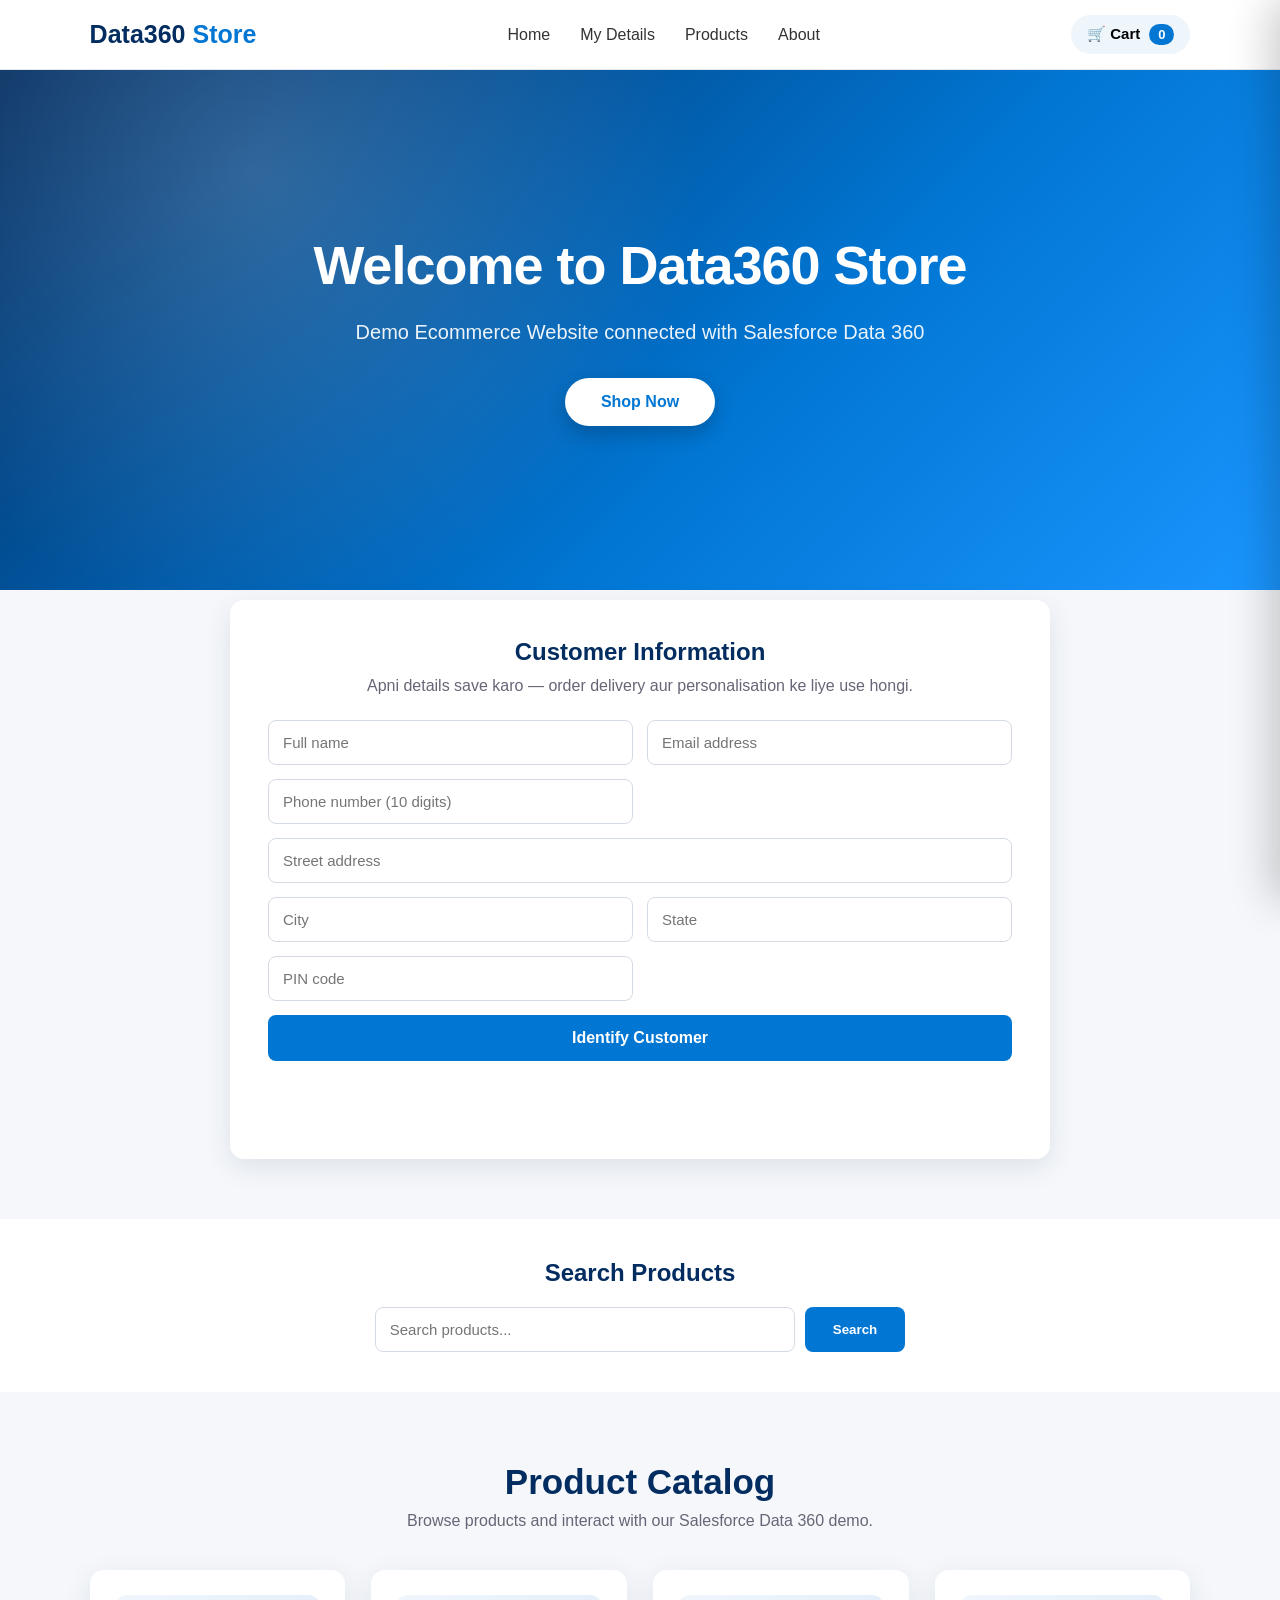
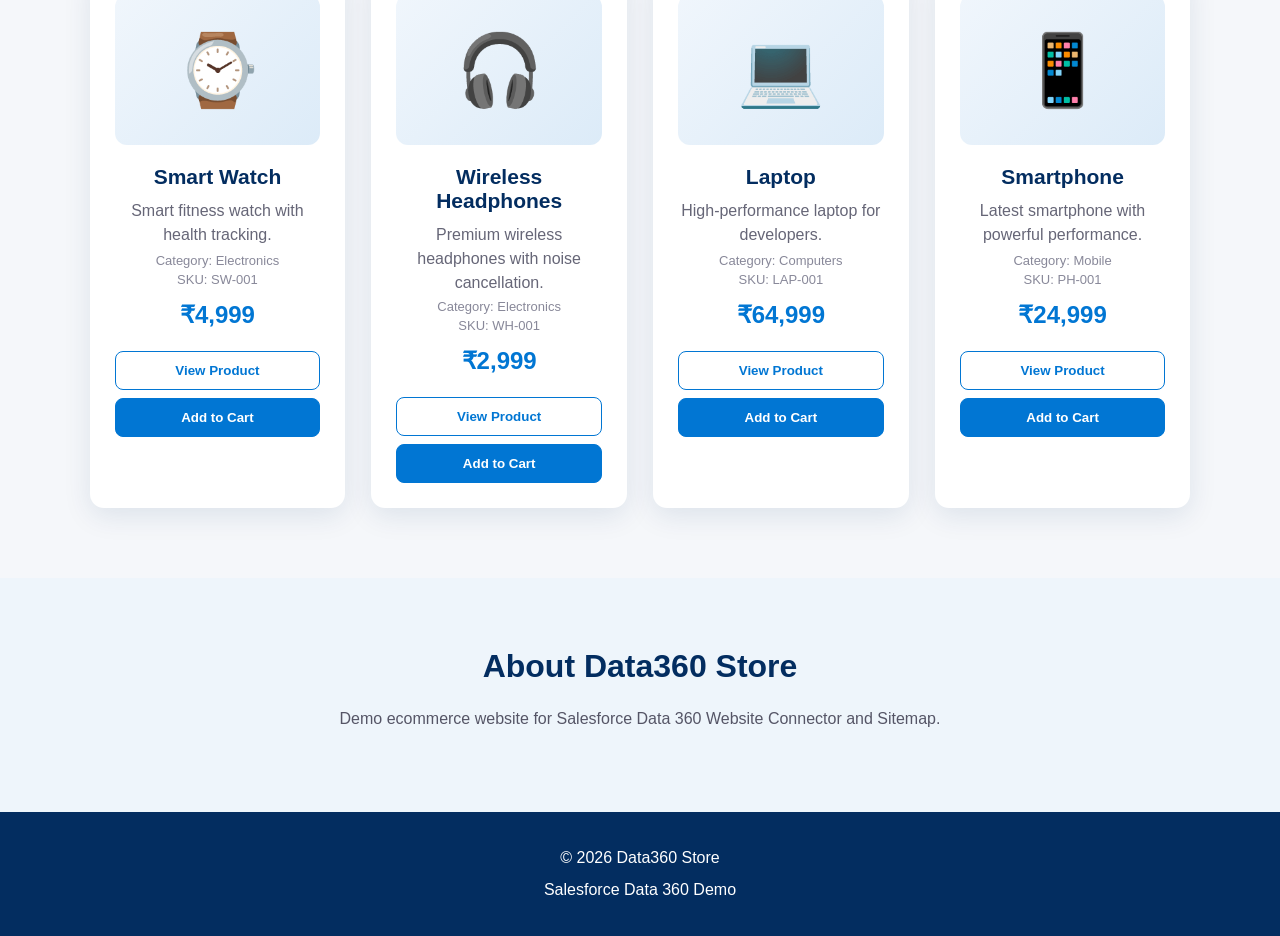
<file: index.html>
<!DOCTYPE html>
<html lang="en">
<head>
<meta charset="UTF-8">
<meta name="viewport" content="width=device-width, initial-scale=1.0">
<title>Data360 Store</title>
<link rel="stylesheet" href="style.css?v=2">
<!-- Salesforce Data 360 Web SDK -->
<script src="https://cdn.c360a.salesforce.com/beacon/c360a/40716e49-b459-4f2a-a257-9c791028a830/scripts/c360a.min.js"></script>
</head>
<body>

<!-- HEADER -->
<header class="header">
  <div class="logo">Data360 <span>Store</span></div>
  <nav class="navigation">
    <a href="#home">Home</a>
    <a href="#customer">My Details</a>
    <a href="#products">Products</a>
    <a href="#about">About</a>
  </nav>
  <button type="button" class="cart-display" id="cartBtn">🛒 Cart <span id="cartCount">0</span></button>
</header>

<!-- HOME -->
<section id="home" class="hero">
  <div class="hero-content">
    <h1>Welcome to Data360 Store</h1>
    <p>Demo Ecommerce Website connected with Salesforce Data 360</p>
    <a href="#products" class="hero-button">Shop Now</a>
  </div>
</section>

<!-- CUSTOMER DETAILS -->
<section class="customer-section" id="customer">
  <div class="customer-box">
    <h2>Customer Information</h2>
    <p class="muted">Apni details save karo — order delivery aur personalisation ke liye use hongi.</p>
    <div class="customer-form">
      <input type="text" id="customerName" placeholder="Full name" autocomplete="name">
      <input type="email" id="customerEmail" placeholder="Email address" autocomplete="email">
      <input type="tel" id="customerPhone" placeholder="Phone number (10 digits)" autocomplete="tel">
      <input type="text" id="customerAddress" class="full" placeholder="Street address" autocomplete="street-address">
      <input type="text" id="customerCity" placeholder="City" autocomplete="address-level2">
      <input type="text" id="customerState" placeholder="State" autocomplete="address-level1">
      <input type="text" id="customerPincode" placeholder="PIN code" autocomplete="postal-code" inputmode="numeric">
      <button type="button" id="identifyCustomerBtn" class="full">Identify Customer</button>
    </div>
    <p id="customerMessage"></p>
  </div>
</section>

<!-- SEARCH -->
<section class="search-section">
  <h2>Search Products</h2>
  <div class="search-box">
    <input type="search" id="searchInput" placeholder="Search products...">
    <button type="button" id="searchButton">Search</button>
  </div>
</section>

<!-- PRODUCT CATALOG -->
<section id="products" class="products-section">
  <h2>Product Catalog</h2>
  <p class="section-description">Browse products and interact with our Salesforce Data 360 demo.</p>

  <div id="productsContainer" class="products-container">

    <article class="product-card" data-catalog-id="CAT001" data-product-id="P001" data-product-sku="SW-001" data-product-name="Smart Watch" data-product-price="4999" data-product-category="Electronics" data-product-brand="Data360" data-product-currency="INR">
      <div class="product-image">⌚</div>
      <h3>Smart Watch</h3>
      <p class="product-description">Smart fitness watch with health tracking.</p>
      <p class="product-category">Category: Electronics</p>
      <p class="product-sku">SKU: SW-001</p>
      <p class="price">₹4,999</p>
      <button type="button" class="view-product-btn">View Product</button>
      <button type="button" class="cart-button">Add to Cart</button>
    </article>

    <article class="product-card" data-catalog-id="CAT001" data-product-id="P002" data-product-sku="WH-001" data-product-name="Wireless Headphones" data-product-price="2999" data-product-category="Electronics" data-product-brand="Data360" data-product-currency="INR">
      <div class="product-image">🎧</div>
      <h3>Wireless Headphones</h3>
      <p class="product-description">Premium wireless headphones with noise cancellation.</p>
      <p class="product-category">Category: Electronics</p>
      <p class="product-sku">SKU: WH-001</p>
      <p class="price">₹2,999</p>
      <button type="button" class="view-product-btn">View Product</button>
      <button type="button" class="cart-button">Add to Cart</button>
    </article>

    <article class="product-card" data-catalog-id="CAT002" data-product-id="P003" data-product-sku="LAP-001" data-product-name="Laptop" data-product-price="64999" data-product-category="Computers" data-product-brand="Data360" data-product-currency="INR">
      <div class="product-image">💻</div>
      <h3>Laptop</h3>
      <p class="product-description">High-performance laptop for developers.</p>
      <p class="product-category">Category: Computers</p>
      <p class="product-sku">SKU: LAP-001</p>
      <p class="price">₹64,999</p>
      <button type="button" class="view-product-btn">View Product</button>
      <button type="button" class="cart-button">Add to Cart</button>
    </article>

    <article class="product-card" data-catalog-id="CAT003" data-product-id="P004" data-product-sku="PH-001" data-product-name="Smartphone" data-product-price="24999" data-product-category="Mobile" data-product-brand="Data360" data-product-currency="INR">
      <div class="product-image">📱</div>
      <h3>Smartphone</h3>
      <p class="product-description">Latest smartphone with powerful performance.</p>
      <p class="product-category">Category: Mobile</p>
      <p class="product-sku">SKU: PH-001</p>
      <p class="price">₹24,999</p>
      <button type="button" class="view-product-btn">View Product</button>
      <button type="button" class="cart-button">Add to Cart</button>
    </article>

  </div>
  <p id="noResults" class="no-results" hidden>Koi product nahi mila 😕</p>
</section>

<!-- ABOUT -->
<section id="about" class="about">
  <h2>About Data360 Store</h2>
  <p>Demo ecommerce website for Salesforce Data 360 Website Connector and Sitemap.</p>
</section>

<!-- FOOTER -->
<footer>
  <p>© 2026 Data360 Store</p>
  <p>Salesforce Data 360 Demo</p>
</footer>

<!-- CART DRAWER -->
<div class="overlay" id="overlay" hidden></div>
<aside class="drawer" id="cartDrawer" aria-hidden="true">
  <div class="drawer-head">
    <h3>Your Cart</h3>
    <button type="button" class="icon-btn" id="closeCart" aria-label="Close cart">✕</button>
  </div>
  <div class="drawer-body" id="cartItems"></div>
  <div class="drawer-foot">
    <div class="row total"><span>Total</span><strong id="cartTotal">₹0</strong></div>
    <button type="button" class="primary-btn" id="checkoutBtn">Proceed to Checkout</button>
  </div>
</aside>

<!-- CHECKOUT MODAL -->
<div class="modal" id="checkoutModal" hidden>
  <div class="modal-box">
    <h3>Confirm Your Order</h3>
    <div id="checkoutSummary"></div>
    <div class="ship">
      <h4>Delivery Details</h4>
      <div id="checkoutCustomer"></div>
    </div>
    <div class="modal-actions">
      <button type="button" class="ghost-btn" id="cancelCheckout">Cancel</button>
      <button type="button" class="primary-btn" id="placeOrderBtn">Place Order</button>
    </div>
  </div>
</div>

<!-- SUCCESS MODAL -->
<div class="modal" id="successModal" hidden>
  <div class="modal-box success">
    <div class="tick">✓</div>
    <h3>Order Placed Successfully!</h3>
    <p class="muted">Thank you for shopping with Data360 Store.</p>
    <div class="order-id" id="orderIdText"></div>
    <div id="successDetails"></div>
    <button type="button" class="primary-btn" id="continueBtn">Continue Shopping</button>
  </div>
</div>

<div class="toast" id="toast"></div>

<script src="script.js?v=2"></script>
<script src="sitemap.js?v=2"></script>
</body>
</html>
</file>
<file: style.css>
:root{--blue:#0176d3;--dark:#032d60;--light:#eef5fb;--green:#2e844a;--red:#ba0517;--radius:14px;--shadow:0 8px 28px rgba(3,45,96,.10)}
*{margin:0;padding:0;box-sizing:border-box}
html{scroll-behavior:smooth;scroll-padding-top:80px}
body{font-family:"Segoe UI",Arial,Helvetica,sans-serif;background:#f5f7fa;color:#222}
button{font-family:inherit}
.muted{color:#667;line-height:1.5}

/* HEADER */
.header{height:70px;padding:0 7%;display:flex;align-items:center;justify-content:space-between;background:rgba(255,255,255,.92);backdrop-filter:blur(10px);border-bottom:1px solid #e3e8ef;position:sticky;top:0;z-index:1000}
.logo{font-size:25px;font-weight:800;color:var(--dark)}
.logo span{color:var(--blue)}
.navigation{display:flex;gap:30px}
.navigation a{text-decoration:none;color:#333;font-weight:500;transition:.2s}
.navigation a:hover{color:var(--blue)}
.cart-display{border:none;background:var(--light);padding:9px 16px;border-radius:30px;font-weight:700;cursor:pointer;font-size:15px;transition:.2s}
.cart-display:hover{background:#dcebf8}
#cartCount{display:inline-block;min-width:25px;padding:3px 8px;margin-left:5px;background:var(--blue);color:#fff;border-radius:20px;text-align:center;font-size:13px}
#cartCount.bump{animation:bump .35s}
@keyframes bump{50%{transform:scale(1.4)}}

/* HERO */
.hero{min-height:520px;display:flex;align-items:center;justify-content:center;text-align:center;color:#fff;padding:40px 20px;background:radial-gradient(circle at 20% 20%,rgba(255,255,255,.18),transparent 40%),linear-gradient(135deg,#032d60,#0176d3 60%,#1b96ff)}
.hero-content{max-width:750px}
.hero h1{font-size:54px;margin-bottom:20px;letter-spacing:-1px}
.hero p{font-size:20px;line-height:1.6;margin-bottom:30px;opacity:.92}
.hero-button{display:inline-block;padding:15px 36px;background:#fff;color:var(--blue);text-decoration:none;border-radius:40px;font-weight:700;box-shadow:0 8px 20px rgba(0,0,0,.2);transition:.25s}
.hero-button:hover{transform:translateY(-3px)}

/* CUSTOMER */
.customer-section{padding:60px 7%;margin-top:-50px;position:relative}
.customer-box{max-width:820px;margin:auto;padding:38px;background:#fff;border-radius:var(--radius);box-shadow:var(--shadow);text-align:center}
.customer-box h2{margin-bottom:8px;color:var(--dark)}
.customer-box>p{margin-bottom:22px}
.customer-form{display:grid;grid-template-columns:1fr 1fr;gap:14px;text-align:left}
.customer-form .full{grid-column:1/-1}
input{padding:13px 14px;border:1.5px solid #d5dbe3;border-radius:8px;font-size:15px;outline:none;transition:.2s;font-family:inherit}
input:focus{border-color:var(--blue);box-shadow:0 0 0 3px rgba(1,118,211,.15)}
input.invalid{border-color:var(--red)}
.customer-form button{padding:14px;border:none;background:var(--blue);color:#fff;border-radius:8px;cursor:pointer;font-size:16px;font-weight:600;transition:.2s}
.customer-form button:hover{background:var(--dark)}
#customerMessage{margin-top:16px;font-weight:600;min-height:22px}
#customerMessage.ok{color:var(--green)}
#customerMessage.err{color:var(--red)}

/* SEARCH */
.search-section{padding:40px 7%;background:#fff;text-align:center}
.search-section h2{margin-bottom:20px;color:var(--dark)}
.search-box{display:flex;justify-content:center;gap:10px}
.search-box input{width:420px;max-width:100%}
.search-box button{padding:13px 28px;border:none;background:var(--blue);color:#fff;border-radius:8px;cursor:pointer;font-weight:600}
.search-box button:hover{background:var(--dark)}

/* PRODUCTS */
.products-section{padding:70px 7%}
.products-section h2{text-align:center;font-size:35px;color:var(--dark)}
.section-description{margin:10px 0 40px;color:#667;text-align:center}
.products-container{display:grid;grid-template-columns:repeat(auto-fit,minmax(240px,1fr));gap:26px}
.product-card{padding:24px;background:#fff;border-radius:var(--radius);box-shadow:var(--shadow);text-align:center;transition:.3s;border:1px solid transparent}
.product-card:hover{transform:translateY(-6px);border-color:#cfe3f6}
.product-image{height:150px;display:flex;align-items:center;justify-content:center;margin-bottom:20px;background:linear-gradient(135deg,#f0f6fc,#dcebf8);border-radius:12px;font-size:70px}
.product-card h3{margin-bottom:10px;font-size:21px;color:var(--dark)}
.product-description{min-height:50px;color:#667;line-height:1.5}
.product-category,.product-sku{font-size:13px;color:#889;margin-top:4px}
.price{margin:14px 0;color:var(--blue);font-size:24px;font-weight:800}
.product-card button{width:100%;padding:11px;margin-top:8px;border:1.5px solid var(--blue);background:#fff;color:var(--blue);border-radius:8px;cursor:pointer;font-weight:600;transition:.2s}
.product-card button:hover{background:var(--blue);color:#fff}
.product-card .cart-button{background:var(--blue);color:#fff}
.product-card .cart-button:hover{background:var(--dark);border-color:var(--dark)}
.no-results{text-align:center;color:#667;margin-top:30px;font-size:18px}

/* ABOUT / FOOTER */
.about{padding:70px 7%;background:var(--light);text-align:center}
.about h2{margin-bottom:20px;font-size:32px;color:var(--dark)}
.about p{max-width:800px;margin:10px auto;color:#556;line-height:1.7}
footer{padding:30px;background:var(--dark);color:#fff;text-align:center;line-height:2}

/* CART DRAWER */
.overlay{position:fixed;inset:0;background:rgba(3,45,96,.45);z-index:1500;backdrop-filter:blur(2px)}
.drawer{position:fixed;top:0;right:0;height:100%;width:400px;max-width:100%;background:#fff;z-index:1600;display:flex;flex-direction:column;transform:translateX(100%);transition:transform .35s ease;box-shadow:-10px 0 40px rgba(0,0,0,.2)}
.drawer.open{transform:none}
.drawer-head{display:flex;justify-content:space-between;align-items:center;padding:20px 24px;border-bottom:1px solid #e3e8ef}
.icon-btn{border:none;background:#f0f3f7;width:34px;height:34px;border-radius:50%;cursor:pointer;font-size:15px}
.icon-btn:hover{background:#e0e6ee}
.drawer-body{flex:1;overflow-y:auto;padding:16px 24px}
.empty{text-align:center;color:#889;margin-top:60px;line-height:1.8}
.cart-item{display:flex;align-items:center;gap:12px;padding:14px 0;border-bottom:1px solid #eef1f5}
.cart-item .ico{font-size:30px;width:52px;height:52px;display:flex;align-items:center;justify-content:center;background:var(--light);border-radius:10px}
.cart-item .info{flex:1;min-width:0}
.cart-item .info b{display:block;font-size:15px}
.cart-item .info small{color:var(--blue);font-weight:700}
.qty{display:flex;align-items:center;gap:8px;margin-top:6px}
.qty button{width:26px;height:26px;border:1px solid #d5dbe3;background:#fff;border-radius:6px;cursor:pointer;font-size:15px}
.qty button:hover{background:var(--light)}
.rm{border:none;background:none;color:var(--red);cursor:pointer;font-size:18px}
.drawer-foot{padding:20px 24px;border-top:1px solid #e3e8ef}
.row{display:flex;justify-content:space-between;margin-bottom:6px}
.row.total{font-size:19px;margin-bottom:14px}
.primary-btn{width:100%;padding:14px;border:none;background:var(--blue);color:#fff;border-radius:10px;font-size:16px;font-weight:600;cursor:pointer;transition:.2s}
.primary-btn:hover{background:var(--dark)}
.primary-btn:disabled{background:#aab;cursor:not-allowed}
.ghost-btn{width:100%;padding:14px;border:1.5px solid #d5dbe3;background:#fff;border-radius:10px;font-size:16px;font-weight:600;cursor:pointer}
.ghost-btn:hover{background:#f5f7fa}

/* MODALS */
.modal{position:fixed;inset:0;background:rgba(3,45,96,.55);z-index:2000;display:flex;align-items:center;justify-content:center;padding:20px;backdrop-filter:blur(3px)}
.modal[hidden],.overlay[hidden]{display:none}
.modal-box{background:#fff;border-radius:18px;padding:30px;width:520px;max-width:100%;max-height:90vh;overflow-y:auto;animation:pop .3s ease}
@keyframes pop{from{transform:scale(.9);opacity:0}}
.modal-box h3{color:var(--dark);margin-bottom:16px;font-size:22px}
.modal-box h4{margin:18px 0 8px;color:var(--dark)}
.ship{background:var(--light);border-radius:10px;padding:4px 16px 14px;line-height:1.7;font-size:14px}
.modal-actions{display:flex;gap:12px;margin-top:22px}
.success{text-align:center}
.tick{width:84px;height:84px;margin:0 auto 18px;border-radius:50%;background:var(--green);color:#fff;font-size:46px;line-height:84px;animation:pop .5s ease;box-shadow:0 0 0 12px rgba(46,132,74,.15)}
.order-id{display:inline-block;margin:16px 0;padding:8px 18px;background:var(--light);border-radius:30px;font-weight:700;color:var(--dark);letter-spacing:1px}
#successDetails{text-align:left;background:#f7f9fb;border-radius:10px;padding:14px 18px;margin-bottom:20px;font-size:14px;line-height:1.8}

/* TOAST */
.toast{position:fixed;bottom:30px;left:50%;transform:translate(-50%,100px);background:var(--dark);color:#fff;padding:13px 24px;border-radius:30px;z-index:3000;opacity:0;transition:.35s;box-shadow:0 8px 24px rgba(0,0,0,.25)}
.toast.show{transform:translate(-50%,0);opacity:1}

/* MOBILE */
@media(max-width:768px){
  .header{padding:0 20px}
  .navigation{display:none}
  .hero h1{font-size:38px}
  .customer-form{grid-template-columns:1fr}
  .search-box{flex-direction:column}
  .search-box input{width:100%}
}
</file>
